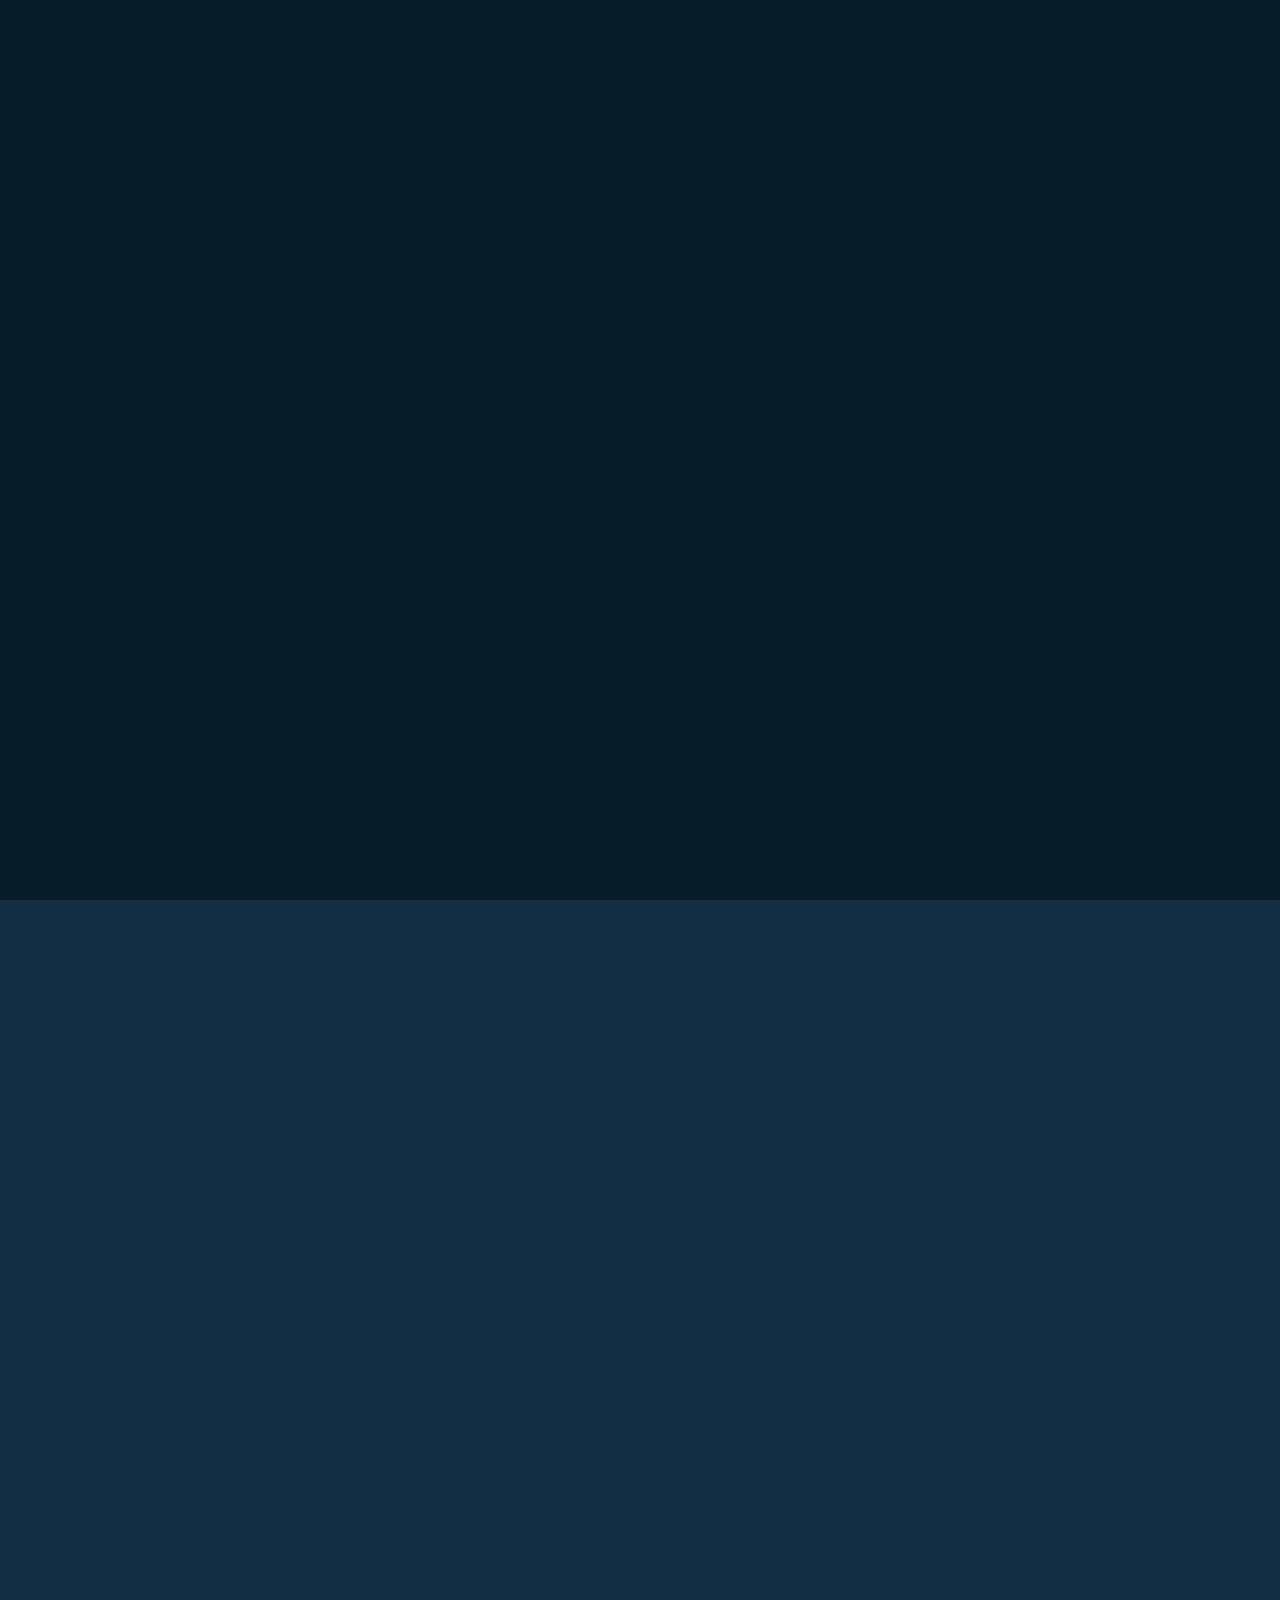
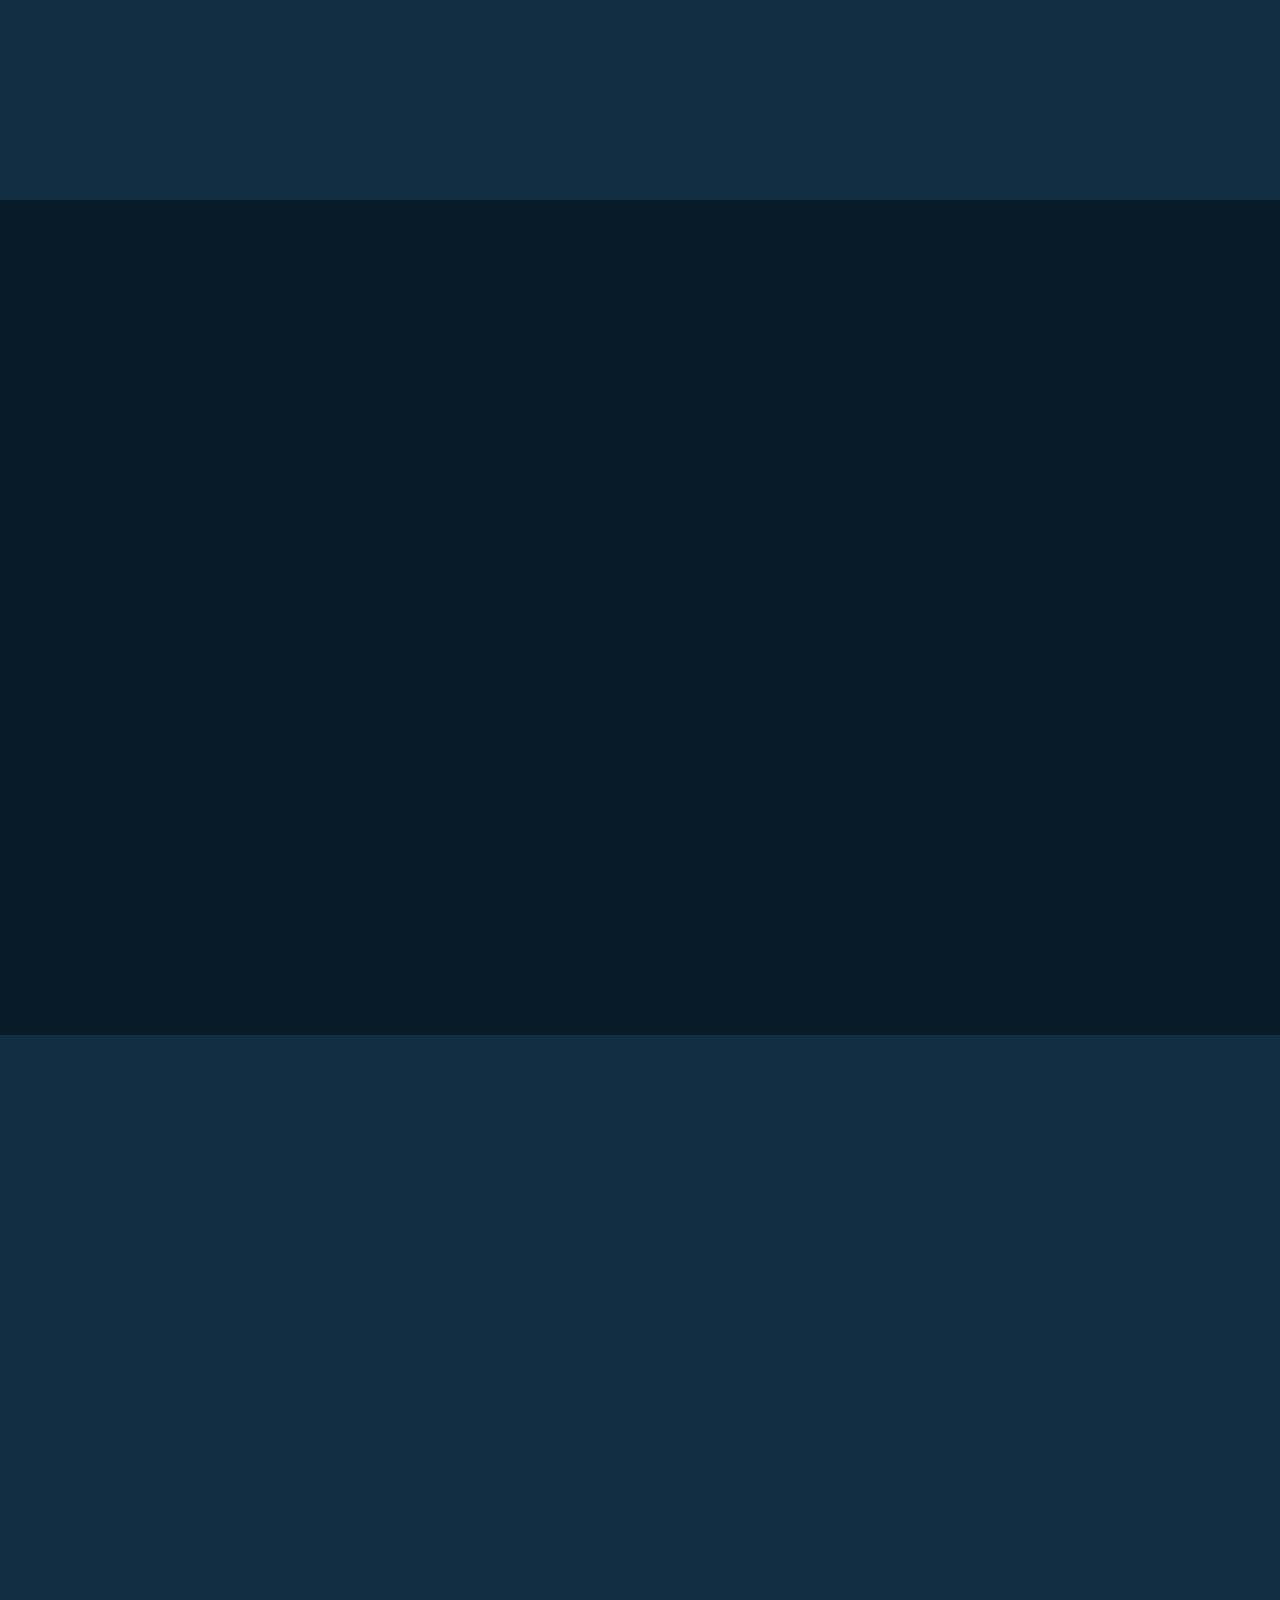
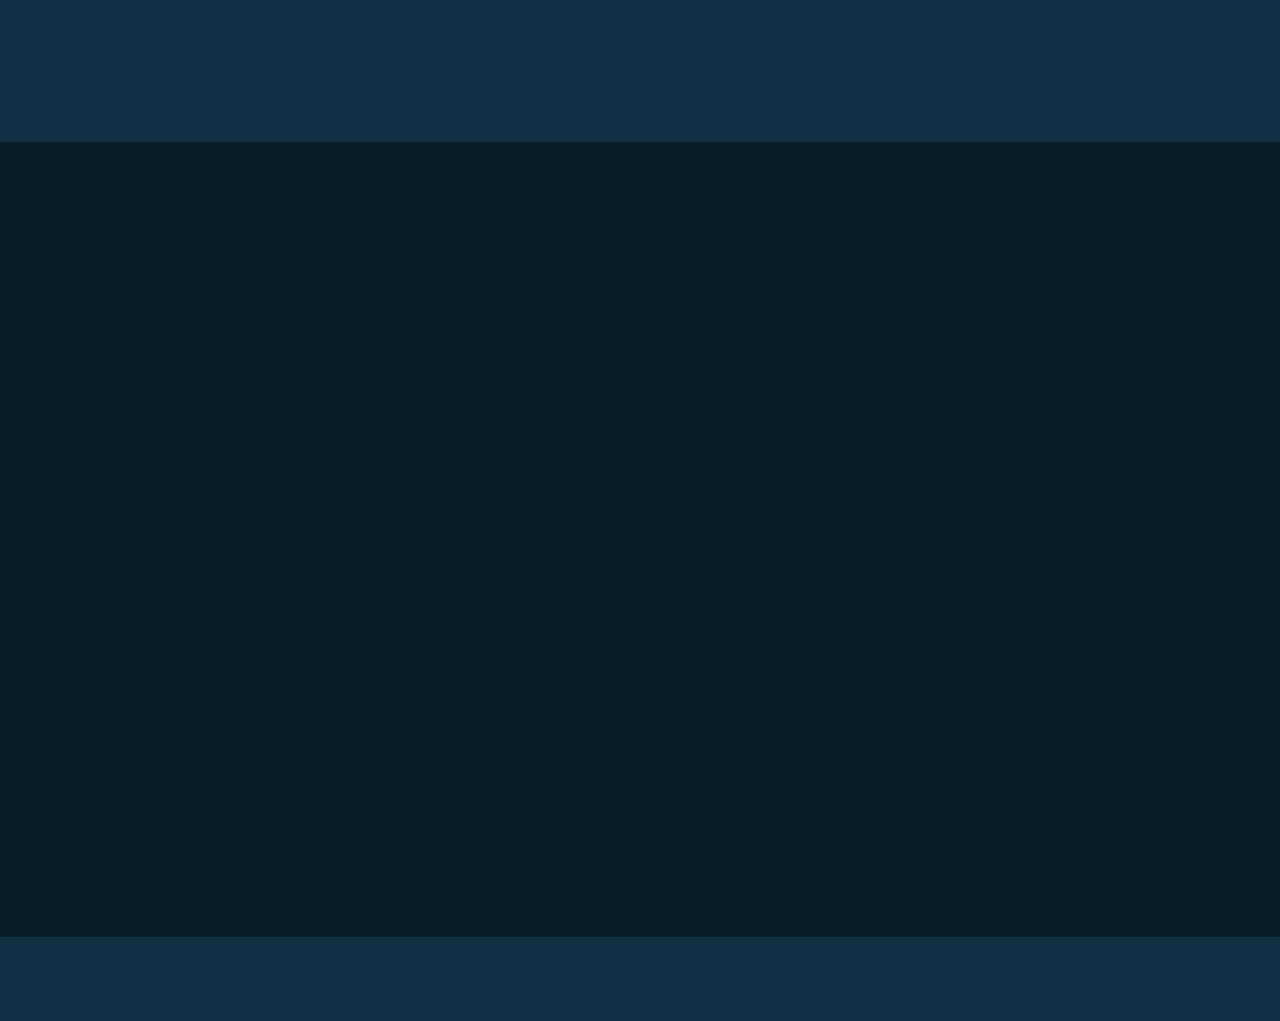
<file: index.html>
<!DOCTYPE html>
<html lang="pt-br">
  <head>
    <meta charset="UTF-8" />
    <meta name="viewport" content="width=device-width, initial-scale=1.0" />
    <meta name="google-site-verification" content="zzRd89j6BRIvKD5DDn7gt-W_6GgyljUK6pRNPNbJ5lY" />
    <link rel="preconnect" href="https://fonts.googleapis.com" />
    <link rel="preconnect" href="https://fonts.gstatic.com" crossorigin />
    <link
      href="https://fonts.googleapis.com/css2?family=Poppins:wght@300;400;500;600;700;800;900&display=swap"
      rel="stylesheet"
    />
    <link rel="stylesheet" href="style.css" />

    <!-- Icons -->

    <link
      href="https://unpkg.com/boxicons@2.1.4/css/boxicons.min.css"
      rel="stylesheet"
    />

    <title>MT</title>
  </head>
  <body>
    <!-- header Design -->

    <header class="header">
      <a href="#" class="logo"
        >MT<span class="animate" style="--i: 1"></span
      ></a>

      <div class="bx bx-menu" id="menu-icon">
        <span class="animate" style="--i: 2"></span>
      </div>

      <nav class="navbar">
        <a href="#home" class="active">Home</a>
        <a href="#about">About</a>
        <a href="#education">Education</a>
        <a href="#skills">Skills</a>
        <a href="#contact">Contact</a>

        <span class="active-nav"></span>
        <span class="animate" style="--i: 2"></span>
      </nav>
    </header>

    <!-- home section design -->

    <section class="home show-animate" id="home">
      <div class="home-content">
        <h1>
          Hi, I'm <span>Tanuj Mahajan</span
          ><span class="animate" style="--i: 2"></span>
        </h1>
        <div class="text-animate">
          <h3>Java Full Stack Developer</h3>
          <span class="animate" style="--i: 3"></span>
        </div>
        <p>
          Hey there! I'm Tanuj, a passionate computer engineering student on a mission to decode the language of machines and innovate solutions for tomorrow's challenges.
          Along with broadening my own perspectives, my goal with every effort and activity is to make a significant contribution to the development of human creative thinking.
          <span class="animate" style="--i: 4"></span>
        </p>

        <div class="btn-box">
          <a href="#" class="btn">Hire Me</a>
          <a href="#" class="btn">Let's Talk</a>
          <span class="animate" style="--i: 5"></span>
        </div>
      </div>

      <div class="home-sci">
        <a href="https://github.com/tanujmahajanoo7"><i class="bx bxl-github"></i></a>
        <a href="https://www.linkedin.com/in/tanujmahajan"><i class="bx bxl-linkedin"></i></a>
        <a href="https://instagram.com/tanuj.mahajan_?igshid=NGVhN2U2NjQ0Yg=="><i class="bx bxl-instagram"></i></a>
        <span class="animate" style="--i: 6"></span>
      </div>

      <div class="home-imgHover"></div>
      <span class="animate home-img" style="--i: 7"></span>
    </section>

    <!-- about section design -->
    <section class="about" id="about">
      <h2 class="heading">
        About <span>Me</span><span class="animate scroll" style="--i: 1"></span>
      </h2>

      <div class="about-img">
        <img src="about.jpg" alt="about" />
        <span class="circle-spin"></span>
        <span class="animate scroll" style="--i: 2"></span>
      </div>

      <div class="about-content">
        <h3>
          Frontend Developer!<span class="animate scroll" style="--i: 3"></span>
        </h3>
        <p>
          Aspiring Technologist | Code Connoisseur | Open Source Enthusiast 
          Explorer of the Digital Frontier | Final Year Computer Engineering student 
          First-prize winner in Paper Presentation (2x) | Bridging the gap between ideas and innovation 
          Passionate about shaping the future through technology | Where code meets creativity 
          Good in C++, Java, Python | HTML & CSS | Transforming lines of code into magic 
          Head of Open Source Club | Cultivating a community of collaborative open source enthusiastic 
          Igniting minds as Code Club Member | Nurturing the next generation of tech leaders 
          Building tomorrow's solutions today | Turning complexity into elegant simplicity 
          <span class="animate scroll" style="--i: 4"></span>
        </p>

        <div class="btn-box btns">
          <a href="#" class="btn">Read More</a>
          <span class="animate scroll" style="--i: 5"></span>
        </div>
      </div>
    </section>

    <!-- education section design -->

    <section class="education" id="education">
      <h2 class="heading">My <span>Journey</span><span class="animate scroll" style="--i:1;"></span></h2>

      <div class="education-row">
        <div class="education-column">
          <h3 class="title">Education<span class="animate scroll" style="--i:2;"></span></h3>

          <div class="education-box">
            <div class="education-content">
              <div class="content">
                <div class="year">
                  <i class="bx bxs-calendar"></i> 2020 - 2024
                </div>
                <h3>Bachelor Degree - Pune University</h3>
                <p>
                  Aggregate CGPA :- 8.68 <br>
                  S.N.J.B. college of engineering chandwad
                </p>
              </div>
            </div>

            <div class="education-content">
              <div class="content">
                <div class="year">
                  <i class="bx bxs-calendar"></i> 2020
                </div>
                <h3>12th HSC - Maharashtra State Board</h3>
                <p>
                  Percentage :- 74.46% <br>
                  M.S.G. Arts Science and Commerce College Malegaon
                </p>
              </div>
            </div>

            <div class="education-content">
              <div class="content">
                <div class="year">
                  <i class="bx bxs-calendar"></i> 2018
                </div>
                <h3>10th SSC - Maharashtra State Board</h3>
                <p>
                  Percentage :- 91.00% <br>
                  Z.P.K.V. Malegaon
                </p>
              </div>
            </div>

            <span class="animate scroll" style="--i:3;"></span>
          </div>
        </div>

        <div class="education-column">
          <h3 class="title">Project<span class="animate scroll" style="--i:5;"></span></h3>

          <div class="education-box">
            <div class="education-content">
              <div class="content">
                <div class="year">
                  <i class="bx bxs-calendar"></i> 2023
                </div>
                <h3>Instagram Clone</h3> <!--https://tanujmahajanoo7.github.io/Instagram_clone/-->
                <p>
                  • This website is created in code-sandbox, hosted on GitHub <br>
                  • A CSS and HTML Instagram clone.
                </p>
              </div>
            </div>

            <div class="education-content">
              <div class="content">
                <div class="year">
                  <i class="bx bxs-calendar"></i> 2023
                </div>
                <h3>Login Page</h3> <!--https://tanujmahajanoo7.github.io/Login-Page/-->
                <p>
                  • This website is created in vs code.<br>
                  • And hosted on GitHub.
                  
                </p>
              </div>
            </div>

            <div class="education-content">
              <div class="content">
                <div class="year">
                  <i class="bx bxs-calendar"></i> 2024
                </div>
                <h3>Indoor Map Navigation</h3>
                <p>
                  • Currently Working on this Project <br>
                  • Aim is to create a application for indoor navigation
                </p>
              </div>
            </div>

            <span class="animate scroll" style="--i:6;"></span>
          </div>
        </div>
      </div>
    </section>

    <!-- skills section design -->

    <section class="skills" id="skills">
      <h2 class="heading">My <span>Skills</span><span class="animate scroll" style="--i:1;"></span></h2>

      <div class="skills-row">
        <div class="skills-column">
          <h3 class="title">Coding Skills<span class="animate scroll" style="--i:2;"></span></h3>

          <div class="skills-box">
            <div class="skills-content">
              <div class="progress">
                <h3>C++ <span>80%</span></h3>
                <div class="bar"><span></span></div>
              </div>

              <div class="progress">
                <h3>Python <span>65%</span></h3>
                <div class="bar"><span></span></div>
              </div>

              <div class="progress">
                <h3>HTML <span>75%</span></h3>
                <div class="bar"><span></span></div>
              </div>

              <div class="progress">
                <h3>CSS <span>75%</span></h3>
                <div class="bar"><span></span></div>
              </div>
            </div>
            <span class="animate scroll" style="--i:3;"></span>
          </div>
        </div>

        <div class="skills-column">
          <h3 class="title">Professional Skills <span class="animate scroll" style="--i:5;"></span></h3>

          <div class="skills-box">
            <div class="skills-content">
              <div class="progress">
                <h3>Web Development <span>40%</span></h3>
                <div class="bar"><span></span></div>
              </div>

              <div class="progress">
                <h3>DSA <span>50%</span></h3>
                <div class="bar"><span></span></div>
              </div>

              <div class="progress">
                <h3>Networking <span>35%</span></h3>
                <div class="bar"><span></span></div>
              </div>

              <div class="progress">
                <h3>Cyber Security <span>35%</span></h3>
                <div class="bar"><span></span></div>
              </div>
            </div>
            <span class="animate scroll" style="--i:6;"></span>
          </div>
        </div>
      </div>
    </section>

    <!-- contact section design -->

    <section class="contact" id="contact">
      <h2 class="heading">Contact <span>Me!</span><span class="animate scroll" style="--i:1;"></span></h2>

      <form action="#">
        <div class="input-box">
          <div class="input-field">
            <input type="text" placeholder="Full Name" required />
            <span class="focus"></span>
          </div>

          <div class="input-field">
            <input type="text" placeholder="Email Address" required />
            <span class="focus"></span>
          </div>
          <span class="animate scroll" style="--i:3;"></span>
        </div>

        <div class="input-box">
          <div class="input-field">
            <input type="number" placeholder="Mobile Number" required />
            <span class="focus"></span>
          </div>

          <div class="input-field">
            <input type="text" placeholder="Email Subject" required />
            <span class="focus"></span>
          </div>
          <span class="animate scroll" style="--i:5;"></span>
        </div>

        <div class="textarea-field">
          <textarea
            name=""
            id=""
            cols="30"
            rows="10"
            placeholder="Your Message"
            required
          ></textarea>
          <span class="focus"></span>
          <span class="animate scroll" style="--i:7;"></span>
        </div>

        <div class="btn-box btns">
          <button type="submit" class="btn">Submit</button>
          <span class="animate scroll" style="--i:9;"></span>
        </div>
      </form>
    </section>

    <!-- footer design -->

    <footer class="footer">
      <div class="footer-text">
        <p>Copyright &copy; 2023 by MT | All Rights Reserved.</p>
        <span class="animate scroll" style="--i:1;"></span>
      </div>

      <div class="footer-iconTop">
        <a href="#"><i class="bx bx-up-arrow-alt"></i></a>
        <span class="animate scroll" style="--i:3;"></span>
      </div>
    </footer>

    <script src="script.js"></script>
  </body>
</html>
</file>
<file: style.css>
* {
  margin: 0;
  padding: 0;
  box-sizing: border-box;
  text-decoration: none;
  border: none;
  outline: none;
  scroll-behavior: smooth;
  font-family: 'Poppins', sans-serif;
}

:root {
  --bg-color: #081b29;
  --second-bg-color: #112e42;
  --text-color: #ededed;
  --main-color: #00abf0;
}

::-webkit-scrollbar {
  width: 0;
}

html {
  font-size: 62.5%;
  overflow-x: hidden;
  scrollbar-width: none;
  -moz-scrollbar-width: none;
}

body {
  background: var(--bg-color);
  color: var(--text-color);
  overflow: auto;
}

.header {
  position: fixed;
  top: 0;
  left: 0;
  width: 100%;
  padding: 2rem 9%;
  background: transparent;
  display: flex;
  justify-content: space-between;
  align-items: center;
  z-index: 100;
  transition: 0.3s;
}

.header.sticky {
  background: var(--bg-color);
}

.logo {
  position: relative;
  font-size: 2.5rem;
  color: var(--text-color);
  font-weight: 600;
}

.navbar {
  position: relative;
}

.navbar a {
  font-size: 1.7rem;
  color: var(--text-color);
  font-weight: 500;
  margin-left: 3.5rem;
  transition: 0.3s;
}

.navbar a:hover,
.navbar a.active {
  color: var(--main-color);
}

#menu-icon {
  position: relative;
  font-size: 3.6rem;
  color: var(--text-color);
  cursor: pointer;
  display: none;
}

section {
  min-height: 100vh;
  padding: 10rem 9% 2rem;
}

.home {
  display: flex;
  align-items: center;
  padding: 0 9%;
  background: url('home.jpg') no-repeat;
  background-size: cover;
  background-position: center;
}

.home-content {
  max-width: 60rem;
  z-index: 99;
}

.home-content h1 {
  position: relative;
  display: inline-block;
  font-size: 5.6rem;
  font-weight: 700;
  line-height: 1.3;
}

.home-content h1 span {
  color: var(--text-color);
}

.home-content .text-animate {
  position: relative;
  width: 32.8rem;
}

.home-content .text-animate h3 {
  font-size: 3.2rem;
  font-weight: 700;
  color: transparent;
  -webkit-text-stroke: 0.7px var(--main-color);
  background-image: linear-gradient(var(--main-color), var(--main-color));
  background-repeat: no-repeat;
  -webkit-background-clip: text;
  background-position: -33rem 0;
}

.home.show-animate .home-content .text-animate h3 {
  animation: homeBgText 6s linear infinite;
  animation-delay: 2s;
}

.home-content .text-animate h3::before {
  content: '';
  position: absolute;
  top: 0;
  left: 0;
  width: 0;
  height: 100%;
  border-right: 2px solid var(--main-color);
  z-index: -1;
}

.home.home.show-animate .home-content .text-animate h3::before {
  animation: homeCursorText 6s linear infinite;
  animation-delay: 2s;
}

.home-content p {
  position: relative;
  font-size: 1.6rem;
  margin: 2rem 0 4rem;
}

.btn-box {
  position: relative;
  display: flex;
  justify-content: space-between;
  width: 34.5rem;
  height: 5rem;
}

.btn-box .btn {
  position: relative;
  display: inline-flex;
  justify-content: center;
  align-items: center;
  width: 15rem;
  height: 100%;
  background: var(--main-color);
  border: 0.2rem solid var(--main-color);
  border-radius: 0.8rem;
  font-size: 1.8rem;
  font-weight: 600;
  letter-spacing: 0.1rem;
  color: var(--bg-color);
  z-index: 1;
  overflow: hidden;
  transition: 0.5s;
}

.btn-box .btn:hover {
  color: var(--main-color);
}

.btn-box .btn:nth-child(2) {
  background: transparent;
  color: var(--main-color);
}

.btn-box .btn:nth-child(2):hover {
  color: var(--bg-color);
}

.btn-box .btn:nth-child(2)::before {
  background: var(--main-color);
}

.btn-box .btn::before {
  content: '';
  position: absolute;
  top: 0;
  left: 0;
  width: 0;
  height: 100%;
  background: var(--bg-color);
  z-index: -1;
  transition: 0.5s;
}

.btn-box .btn:hover::before {
  width: 100%;
}

.home-sci {
  position: absolute;
  bottom: 4rem;
  width: 170px;
  display: flex;
  justify-content: space-between;
}

.home-sci a {
  position: relative;
  display: inline-flex;
  justify-content: center;
  align-items: center;
  width: 40px;
  height: 40px;
  background: transparent;
  border: 0.2rem solid var(--main-color);
  border-radius: 50%;
  font-size: 20px;
  color: var(--main-color);
  z-index: 1;
  overflow: hidden;
  transition: 0.5s;
}

.home-sci a:hover {
  color: var(--bg-color);
}

.home-sci a::before {
  content: '';
  position: absolute;
  top: 0;
  left: 0;
  width: 0;
  height: 100%;
  background: var(--main-color);
  z-index: -1;
  transition: 0.5s;
}

.home-sci a:hover::before {
  width: 100%;
}

.home-imgHover {
  position: absolute;
  top: 0;
  right: 0;
  width: 45%;
  height: 100%;
  background: transparent;
  transition: 3s;
}

.home-imgHover:hover {
  background: var(--bg-color);
  opacity: 0.8;
}

.about {
  display: flex;
  justify-content: center;
  align-items: center;
  flex-direction: column;
  gap: 2rem;
  background: var(--second-bg-color);
  padding-bottom: 6rem;
}

.heading {
  position: relative;
  font-size: 5rem;
  margin-bottom: 3rem;
  text-align: center;
}

span {
  color: var(--main-color);
}

.about-img {
  position: relative;
  width: 25rem;
  height: 25rem;
  border-radius: 50%;
  display: flex;
  justify-content: center;
  align-items: center;
}

.about-img img {
  width: 90%;
  border-radius: 50%;
  border: 0.2rem solid var(--main-color);
}

.about-img .circle-spin {
  position: absolute;
  top: 50%;
  left: 50%;
  transform: translate(-50%, -50%) rotate(0);
  width: 100%;
  height: 100%;
  border-radius: 50%;
  border-top: 0.2rem solid var(--second-bg-color);
  border-bottom: 0.2rem solid var(--second-bg-color);
  border-left: 0.2rem solid var(--main-color);
  border-right: 0.2rem solid var(--main-color);
  animation: aboutSpinner 8s linear infinite;
}

.about-content {
  text-align: center;
}

.about-content h3 {
  position: relative;
  display: inline-block;
  font-size: 2.6rem;
}

.about-content p {
  position: relative;
  font-size: 1.6rem;
  margin: 2rem 0 3rem;
}

.btn-box.btns {
  display: inline-block;
  width: 15rem;
}

.btn-box.btns a::before {
  background: var(--second-bg-color);
}

.education {
  display: flex;
  justify-content: center;
  align-items: center;
  flex-direction: column;
  min-height: auto;
  padding-bottom: 5rem;
}

.education .education-row {
  display: flex;
  flex-wrap: wrap;
  gap: 5rem;
}

.education-row .education-column {
  flex: 1 1 40rem;
}

.education-column .title {
  position: relative;
  display: inline-block;
  font-size: 2.5rem;
  margin: 0 0 1.5rem 2rem;
}

.education-column .education-box {
  position: relative;
  border-left: 0.2rem solid var(--main-color);
}

.education-box .education-content {
  position: relative;
  padding-left: 2rem;
}

.education-box .education-content::before {
  content: '';
  position: absolute;
  top: 0;
  left: -1.1rem;
  width: 2rem;
  height: 2rem;
  background: var(--main-color);
  border-radius: 50%;
}

.education-content .content {
  position: relative;
  padding: 1.5rem;
  border: 0.2rem solid var(--main-color);
  border-radius: 0.6rem;
  margin-bottom: 2rem;
  overflow: hidden;
}

.education-content .content::before {
  content: '';
  position: absolute;
  top: 0;
  left: 0;
  width: 0;
  height: 100%;
  background: var(--second-bg-color);
  z-index: -1;
  transition: 0.5s;
}

.education-content .content:hover::before {
  width: 100%;
}

.education-content .content .year {
  font-size: 1.5rem;
  color: var(--main-color);
  padding-bottom: 0.5rem;
}

.education-content .content .year i {
  padding-right: 0.5rem;
}

.education-content .content h3 {
  font-size: 2rem;
}

.education-content .content p {
  font-size: 1.6rem;
  padding-top: 0.5rem;
}

.skills {
  min-height: auto;
  padding-bottom: 7rem;
  background: var(--second-bg-color);
}

.skills h2 {
  display: inline-block;
  left: 50%;
  transform: translateX(-50%);
}

.skills .skills-row {
  display: flex;
  flex-wrap: wrap;
  gap: 5rem;
}

.skills-row .skills-column {
  flex: 1 1 40rem;
}

.skills-column .title {
  position: relative;
  display: inline-block;
  font-size: 2.5rem;
  margin: 0 0 1.5rem;
}

.skills-column .skills-box {
  position: relative;
}

.skills-box .skills-content {
  position: relative;
  border: 0.2rem solid var(--main-color);
  border-radius: 0.6rem;
  padding: 0.5rem 1.5rem;
  z-index: 1;
  overflow: hidden;
}

.skills-box .skills-content::before {
  content: '';
  position: absolute;
  top: 0;
  left: 0;
  width: 0;
  height: 100%;
  background: var(--bg-color);
  z-index: -1;
  transition: 0.5s;
}

.skills-box .skills-content:hover::before {
  width: 100%;
}

.skills-content .progress {
  padding: 1rem 0;
}

.skills-content .progress h3 {
  font-size: 1.7rem;
  display: flex;
  justify-content: space-between;
}

.skills-content .progress h3 span {
  color: var(--text-color);
}

.skills-content .progress .bar {
  height: 2.5rem;
  border-radius: 0.6rem;
  border: 0.2rem solid var(--main-color);
  padding: 0.5rem;
  margin: 1rem 0;
}

.skills-content .progress .bar span {
  display: block;
  height: 100%;
  border-radius: 0.3rem;
  background: var(--main-color);
}

.skills-column:nth-child(1) .skills-content .progress:nth-child(1) .bar span {
  width: 80%;
}

.skills-column:nth-child(1) .skills-content .progress:nth-child(2) .bar span {
  width: 65%;
}

.skills-column:nth-child(1) .skills-content .progress:nth-child(3) .bar span {
  width: 75%;
}

.skills-column:nth-child(1) .skills-content .progress:nth-child(4) .bar span {
  width: 75%;
}

.skills-column:nth-child(2) .skills-content .progress:nth-child(1) .bar span {
  width: 40%;
}

.skills-column:nth-child(2) .skills-content .progress:nth-child(2) .bar span {
  width: 50%;
}

.skills-column:nth-child(2) .skills-content .progress:nth-child(3) .bar span {
  width: 35%;
}

.skills-column:nth-child(2) .skills-content .progress:nth-child(4) .bar span {
  width: 35%;
}

.contact {
  min-height: auto;
  padding-bottom: 7rem;
}

.contact h2 {
  display: inline-block;
  left: 50%;
  transform: translateX(-50%);
}

.contact form {
  max-width: 70rem;
  margin: 0 auto;
  text-align: center;
}

.contact form .input-box {
  position: relative;
  display: flex;
  justify-content: space-between;
  flex-wrap: wrap;
}

.contact form .input-box .input-field {
  position: relative;
  width: 49%;
  margin: 0.8rem 0;
}

.contact form .input-box .input-field input,
.contact form .textarea-field textarea {
  width: 100%;
  height: 100%;
  padding: 1.5rem;
  font-size: 1.6rem;
  color: var(--text-color);
  background: transparent;
  border-radius: 0.6rem;
  border: 0.2rem solid var(--main-color);
}

.contact form .input-box .input-field input::placeholder,
.contact form .textarea-field textarea::placeholder {
  color: var(--text-color);
}

input[type='number']::-webkit-inner-spin-button,
input[type='number']::-webkit-outer-spin-button {
  -webkit-appearance: none;
  margin: 0;
}

.contact form .focus {
  position: absolute;
  top: 0;
  left: 0;
  width: 0;
  height: 100%;
  background: var(--second-bg-color);
  border-radius: 0.6rem;
  z-index: -1;
  transition: 0.5s;
}

.contact form .input-box .input-field input:focus ~ .focus,
.contact form .input-box .input-field input:valid ~ .focus,
.contact form .textarea-field textarea:focus ~ .focus,
.contact form .textarea-field textarea:valid ~ .focus {
  width: 100%;
}

.contact form .textarea-field {
  position: relative;
  margin: 0.8rem 0 2.7rem;
  display: flex;
}

.contact form .textarea-field textarea {
  resize: none;
}

.contact form .btn-box.btns .btn {
  cursor: pointer;
}

.footer {
  display: flex;
  justify-content: space-between;
  align-items: center;
  flex-wrap: wrap;
  padding: 2rem 9%;
  background: var(--second-bg-color);
}

.footer-text,
.footer-iconTop {
  position: relative;
}

.footer-text p {
  font-size: 1.6rem;
}

.footer-iconTop a {
  position: relative;
  display: inline-flex;
  justify-content: center;
  align-items: center;
  padding: 0.8rem;
  background: var(--main-color);
  border: 0.2rem solid var(--main-color);
  border-radius: 0.6rem;
  z-index: 1;
  overflow: hidden;
}

.footer-iconTop a::before {
  content: '';
  position: absolute;
  top: 0;
  left: 0;
  width: 0;
  height: 100%;
  background: var(--second-bg-color);
  z-index: -1;
  transition: 0.5s;
}

.footer-iconTop a:hover::before {
  width: 100%;
}

.footer-iconTop a i {
  font-size: 2.4rem;
  color: var(--bg-color);
  transition: 0.5s;
}

.footer-iconTop a:hover i {
  color: var(--main-color);
}

/* ANIMATION RELOAD AND SCROLL */
.animate {
  position: absolute;
  top: 0;
  right: 0;
  width: 100%;
  height: 100%;
  background: var(--bg-color);
  z-index: 98;
}

.animate.home-img {
  width: 50%;
}

.logo .animate,
.navbar .animate,
#menu-icon .animate,
.home.show-animate .animate {
  animation: showRight 1s ease forwards;
  animation-delay: calc(0.3s * var(--i));
}

.animate.scroll {
  transition: 1s ease;
  transition-delay: calc(0.3s / var(--i));
  animation: none;
}

section:nth-child(odd) .animate.scroll,
.footer .animate.scroll {
  background-color: var(--second-bg-color);
}

.education .education-box .animate.scroll {
  width: 105%;
}

.about.show-animate .animate.scroll,
.education.show-animate .animate.scroll,
.skills.show-animate .animate.scroll,
.contact.show-animate .animate.scroll,
.footer.show-animate .animate.scroll {
  transition-delay: calc(0.3s * var(--i));
  width: 0;
}

/* BREAKPOINTS */
@media (max-width: 1200px) {
  html {
    font-size: 55%;
  }
}

@media (max-width: 991px) {
  .header {
    padding: 2rem 4%;
  }

  section {
    padding: 10rem 4% 2rem;
  }

  .home {
    padding: 0 4%;
  }

  .footer {
    padding: 2rem 4%;
  }
}

@media (max-width: 850px) {
  .animate.home-img {
    width: 55%;
  }
}

@media (max-width: 768px) {
  .header {
    background: var(--bg-color);
  }

  #menu-icon {
    display: block;
  }

  .navbar {
    position: absolute;
    top: 100%;
    left: -100%;
    width: 100%;
    padding: 1rem 4%;
    background: var(--main-color);
    box-shadow: 0 0.5rem 1rem rgba(0, 0, 0, 0.2);
    z-index: 1;
    transition: 0.25s ease;
    transition-delay: 0.25s;
  }

  .navbar.active {
    left: 0;
    transition-delay: 0s;
  }

  .navbar .active-nav {
    position: absolute;
    top: 0;
    left: -100%;
    width: 100%;
    height: 100%;
    background: var(--bg-color);
    border-top: 0.1rem solid rgba(0, 0, 0, 0.2);
    z-index: -1;
    transition: 0.25s ease;
    transition-delay: 0s;
  }

  .navbar.active .active-nav {
    left: 0;
    transition-delay: 0.25s;
  }

  .navbar a {
    display: block;
    font-size: 2rem;
    margin: 3rem 0;
    transform: translateX(-20rem);
    transition: 0.25s ease;
    transition-delay: 0s;
  }

  .navbar.active a {
    transform: translateX(0);
    transition-delay: 0.25s;
  }

  .home-imgHover {
    pointer-events: none;
    background: var(--bg-color);
    opacity: 0.6;
  }
}

@media (max-width: 520px) {
  html {
    font-size: 50%;
  }

  .home-content h1 {
    display: flex;
    flex-direction: column;
  }

  .home-sci {
    width: 160px;
  }

  .home-sci a {
    width: 38px;
    height: 38px;
  }
}

@media (max-width: 462px) {
  .home-content h1 {
    font-size: 5.2rem;
  }

  .education {
    padding: 10rem 4% 5rem 5%;
  }

  .contact form .input-box .input-field {
    width: 100%;
  }

  .footer {
    flex-direction: column-reverse;
  }

  .footer p {
    margin-top: 2rem;
    text-align: center;
  }
}

@media (max-width: 371px) {
  .home {
    justify-content: center;
  }

  .home-content {
    display: flex;
    align-items: center;
    flex-direction: column;
    text-align: center;
  }

  .home-content h1 {
    font-size: 5rem;
  }
}

/* KEYFRAMES ANIMATION */

@keyframes homeBgText {
  0%,
  10%,
  100% {
    background-position: -33rem 0;
  }

  65%,
  85% {
    background-position: 0 0;
  }
}

@keyframes homeCursorText {
  0%,
  10%,
  100% {
    width: 0;
  }

  65%,
  78%,
  85% {
    width: 100%;
    opacity: 1;
  }

  75%,
  81% {
    opacity: 0;
  }
}

@keyframes aboutSpinner {
  100% {
    transform: translate(-50%, -50%) rotate(360deg);
  }
}

@keyframes showRight {
  100% {
    width: 0;
  }
}
</file>
